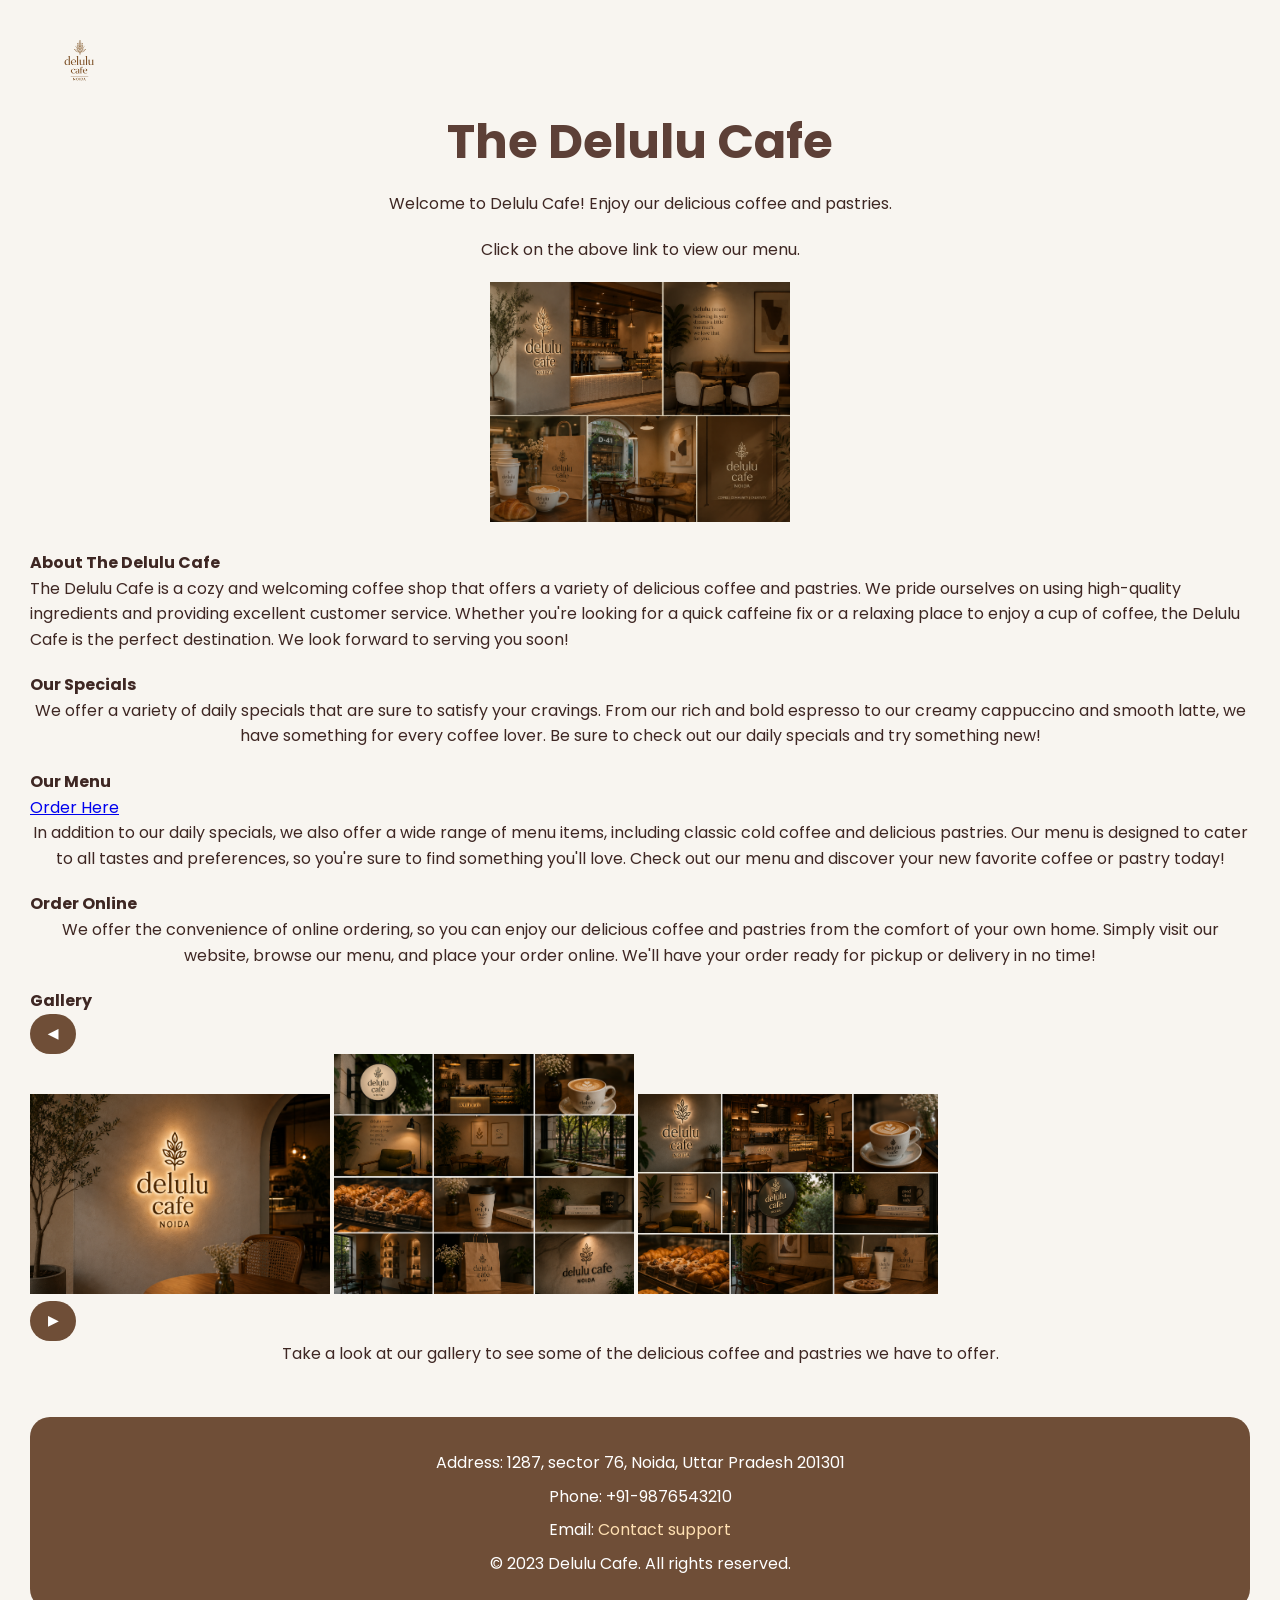
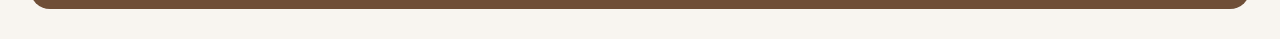
<file: index.html>
<!DOCTYPE html>
<html lang="en">

<head>
    <meta charset="UTF-8">
    <meta name="viewport" content="width=device-width, initial-scale=1.0">
    <title>The Delulu Cafe</title>
    <link rel="stylesheet" href="style.css">
</head>

<body>
   <header>
<img src="logo.png" alt="Delulu Cafe Logo" width="100">  
        <h1>
            The Delulu Cafe
        </h1>
       
    </header>
    <p>Welcome to Delulu Cafe! Enjoy our delicious coffee and pastries.</p>
    <p> Click on the above link to view our menu.</p>
    <p>
        
          <img src="cafe_photos.jpg" alt="Cafe Photos" width="300">
        </a>
    </p>
    <h4> About The Delulu Cafe </h4>
    The Delulu Cafe is a cozy and welcoming coffee shop that offers a variety of delicious coffee and pastries. We pride
    ourselves on using high-quality ingredients and providing excellent customer service. Whether you're looking for a
    quick caffeine fix or a relaxing place to enjoy a cup of coffee, the Delulu Cafe is the perfect destination. We look
    forward to serving you soon!
    </p>
   <h4> Our Specials </h4>
    <p>We offer a variety of daily specials that are sure to satisfy your cravings. From our rich and bold espresso to our
        creamy cappuccino and smooth latte, we have something for every coffee lover. Be sure to check out our daily
        specials and try something new!</p>
    <h4> Our Menu </h4>
    <a href="menu.html">Order Here</a>
    <p>In addition to our daily specials, we also offer a wide range of menu items, including classic cold coffee and
        delicious pastries. Our menu is designed to cater to all tastes and preferences, so you're sure to find something
        you'll love. Check out our menu and discover your new favorite coffee or pastry today!</p>
    <h4> Order Online </h4>
    <p>We offer the convenience of online ordering, so you can enjoy our delicious coffee and pastries from the comfort of your own home. Simply visit our website, browse our menu, and place your order online. We'll have your order ready for pickup or delivery in no time!</p>
    <h4> Gallery</h4>
   <button onclick="scrollLeft()">◀</button>

<div class="photo-gallery" id="gallery">
    <img src="gallery_photo1.jpg" alt="Cafe Photos" width="300">
    <img src="gallery_photo2.jpg" alt="Cafe Photos" width="300">
    <img src="gallery_photo3.jpg" alt="Cafe Photos" width="300">
   
</div>
<button onclick="scrollRight()">▶</button>
    <p>Take a look at our gallery to see some of the delicious coffee and pastries we have to offer. </p>   
 <footer>
            <p>Address: 1287, sector 76, Noida, Uttar Pradesh 201301</p>
            <p>Phone: +91-9876543210</p>
            <p>Email: <a href="mailto:mukulpratapsingh1328@gmail.com"> Contact support</a></p>
            <p>&copy; 2023 Delulu Cafe. All rights reserved.</p>
        </footer>

</body>

</html>
</file>
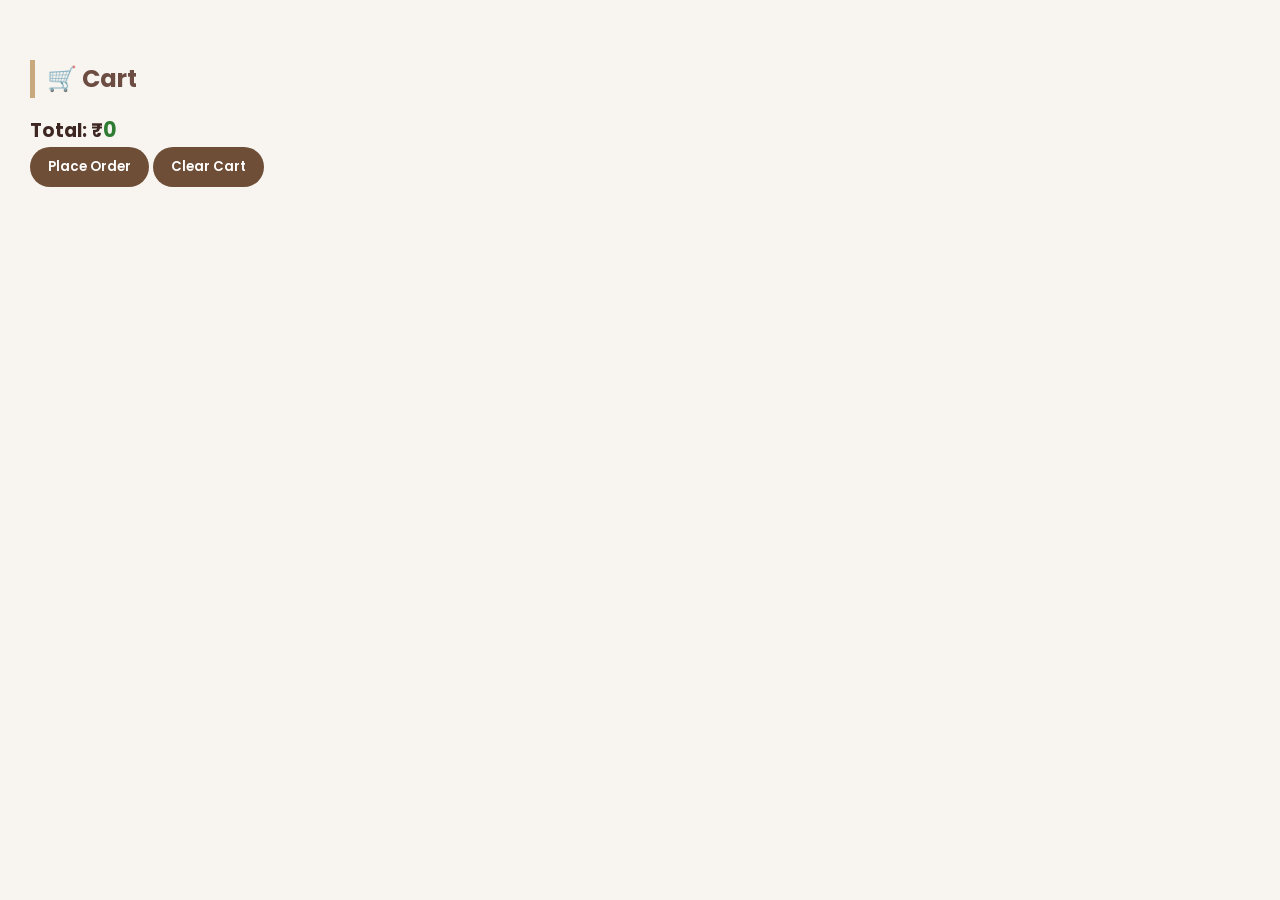
<file: cart.html>
<!DOCTYPE html>
<html lang="en">
<head>
    <meta charset="UTF-8">
    <meta name="viewport" content="width=device-width, initial-scale=1.0">
    <title>Document</title>
    <script src="script.js"></script>
    <link rel="stylesheet" href="style.css">
</head>
<body>
    <h2>🛒 Cart</h2>
<ul id="cartItems"></ul>
<h3>Total: ₹<span id="total">0</span></h3>
<button onclick="placeOrder()">Place Order</button>
<button onclick="clearCart()">Clear Cart</button>

</body>
</html>
</file>
<file: style.css>
/* Google Font */
@import url('https://fonts.googleapis.com/css2?family=Poppins:wght@300;400;500;600;700&display=swap');

*{
    margin:0;
    padding:0;
    box-sizing:border-box;
    font-family:'Poppins',sans-serif;
}

body{
    background:#f8f5f0;
    color:#3e2723;
    padding:30px;
    line-height:1.6;
}

/* Header */

h1{
    text-align:center;
    font-size:3rem;
    margin-bottom:10px;
    color:#5d4037;
}

p{
    text-align:center;
    margin-bottom:20px;
}

/* Section Headings */

h2{
    margin:30px 0 15px;
    color:#6d4c41;
    border-left:5px solid #c8a97e;
    padding-left:12px;
}

/* Table Styling */

table{
    width:100%;
    border-collapse:separate;
    border-spacing:0 15px;
}

tr{
    background:white;
    box-shadow:0 5px 15px rgba(0,0,0,0.08);
    border-radius:15px;
}

th{
    background:#6f4e37;
    color:white;
    padding:15px;
}

td{
    padding:15px;
    text-align:center;
}

/* Images */

td img{
    width:120px;
    height:120px;
    object-fit:cover;
    border-radius:15px;
    transition:0.3s;
}

td img:hover{
    transform:scale(1.08);
}

/* Buttons */

button{
    background:#6f4e37;
    color:white;
    border:none;
    padding:10px 18px;
    border-radius:25px;
    cursor:pointer;
    transition:0.3s;
    font-weight:600;
}

button:hover{
    background:#4e342e;
    transform:translateY(-2px);
}

/* Cart Section */

#cartSection{
    margin-top:40px;
    background:white;
    padding:25px;
    border-radius:20px;
    box-shadow:0 10px 20px rgba(0,0,0,0.08);
}

#cartItems li{
    list-style:none;
    padding:12px;
    margin:10px 0;
    background:#f7f1ea;
    border-radius:12px;
    display:flex;
    justify-content:space-between;
    align-items:center;
    flex-wrap:wrap;
    gap:10px;
}

#total{
    color:#2e7d32;
    font-size:1.3rem;
    font-weight:bold;
}

/* Footer */

footer{
    margin-top:50px;
    background:#6f4e37;
    color:white;
    padding:25px;
    border-radius:20px;
    text-align:center;
}

footer p{
    margin:8px 0;
}

footer a{
    color:#ffe0b2;
    text-decoration:none;
}

/* Responsive */

@media(max-width:768px){

    body{
        padding:15px;
    }

    h1{
        font-size:2rem;
    }

    table{
        display:block;
        overflow-x:auto;
    }

    td img{
        width:90px;
        height:90px;
    }
}
</file>
